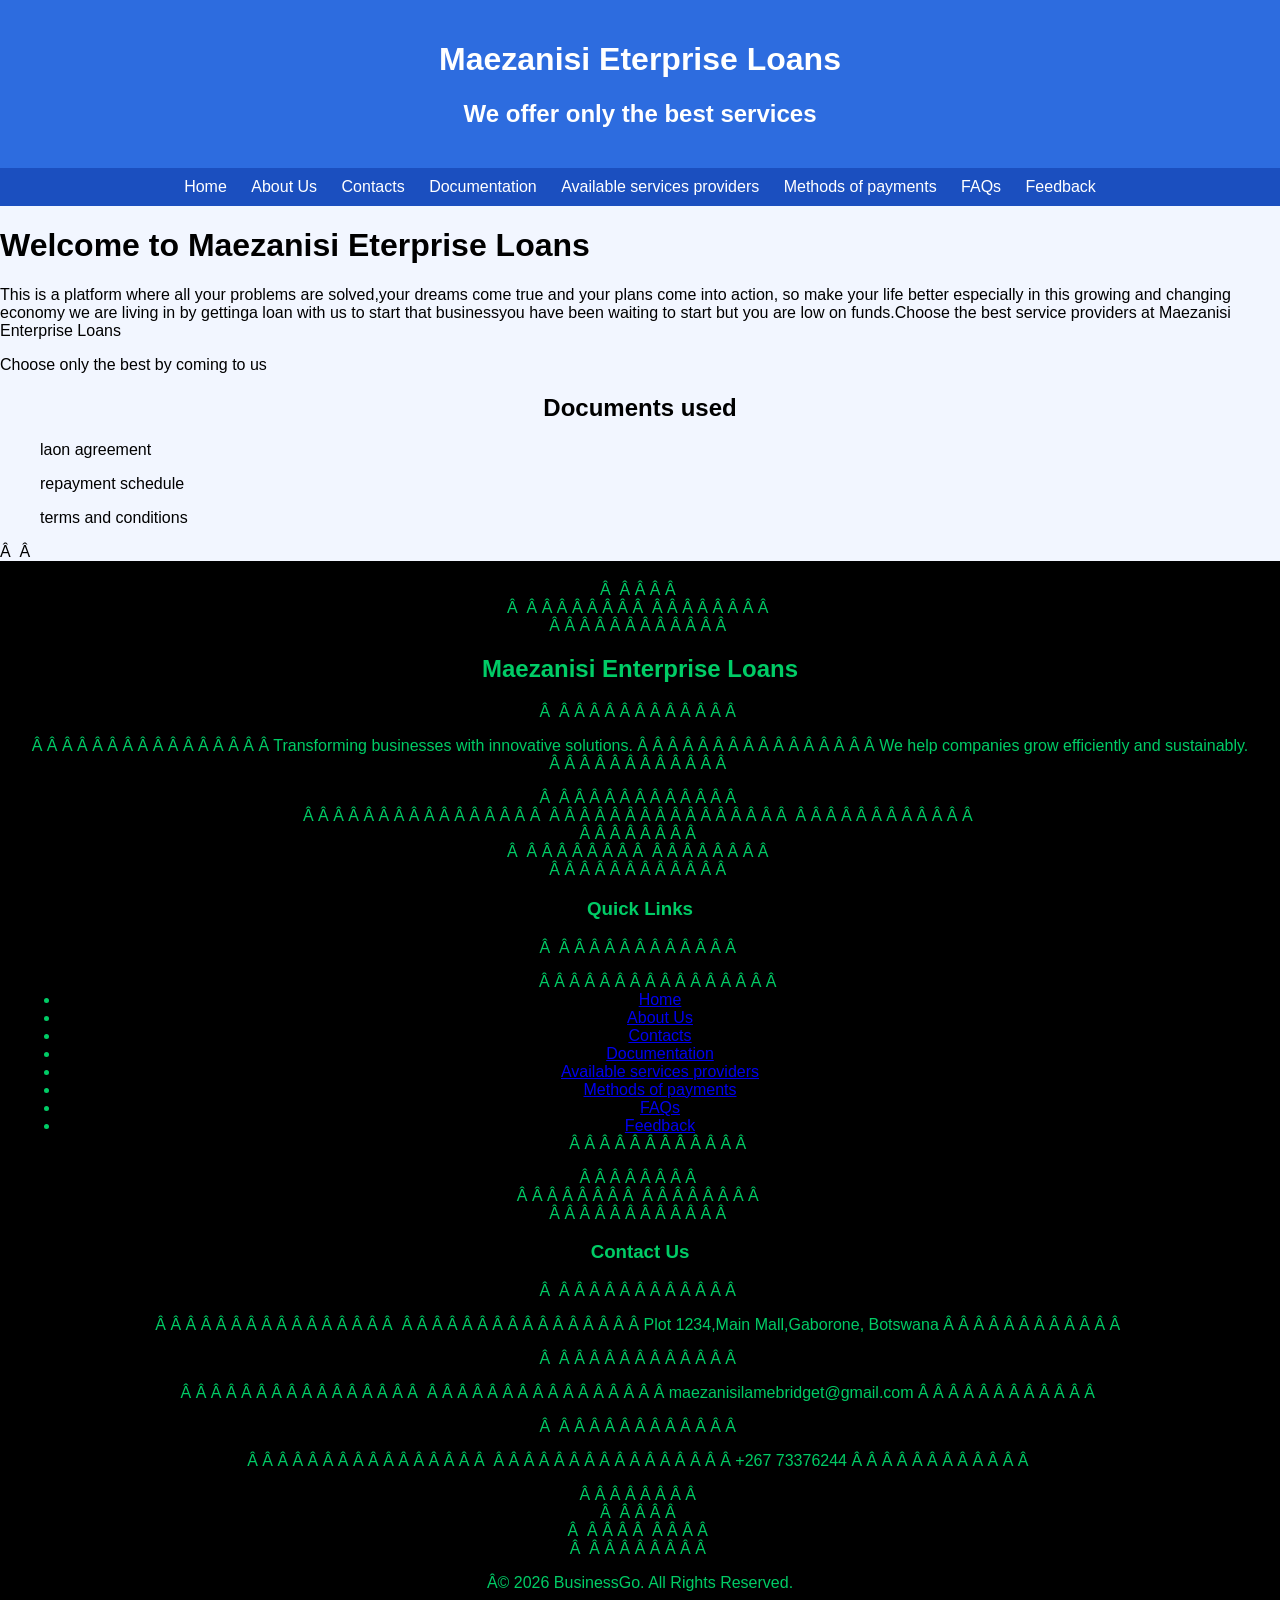
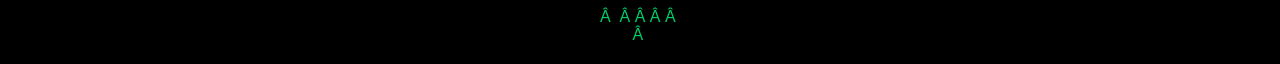
<file: index.html>
<!DOCTYPE html>
<html lang="en">
<head>
   <meta charset="UFT-8">
   <title>Maezanisi Enterprise Loans</title>
   <link rel="stylesheet" href="style.css">

</head>
<body>

<!--header section-->
<header>
   <h1>Maezanisi Eterprise Loans</h1>
   <h2>We offer only the best services</h2>
</header>

<!--navigation-->
<nav>
   <a href="index.html">Home</a>
   <a href="aboutus.html">About Us</a>
   <a href="contact.html">Contacts</a>
   <a href="documentation.html">Documentation</a>
   <a href="availableservicesproviders.html">Available services providers</a>
   <a href="methodsofpayments.html">Methods of payments</a>
   <a href="fqa.html">FAQs</a>
   <a href="feedback.html">Feedback</a>
   
</nav>

<!--main content-->
<content>
       <h1>Welcome to Maezanisi Eterprise Loans</h1>
       <p>This is a platform where all your problems are solved,your dreams come true and your plans come into action, so make your life better especially in this growing and changing economy we are living in by gettinga loan with us to start that businessyou have been waiting to start but you are low on funds.Choose the best service providers at Maezanisi Enterprise Loans</p>
       <p>Choose only the best by coming to us</p>
     
       <h2>Documents used</h2>
    <div>
       <ul>laon agreement</ul>
       <ul>repayment schedule</ul>
       <ul>terms and conditions</ul>
    </div>
</content>

<style>

 

*{

     margin:0;

     padding: 0;

     box-sizing:border-box;

     font-family:Arial, sans-serif;

}

 

 body {

       background-color: green;

}

 

/* FOOTER */  

footer{

    width:50%;

    margin:40px auto;

    background:white;

    border-radius:10px;

    padding:20px 30px 10px;

}

 

/* Top Section */

.footer-container{

    display:flex;

    justify-content:space-between;

    flex-wrap:wrap;

    gap:20px;

}

 

/* Each Column */

.footer-box{

    flex:1;

    min-width:100px;

}

 

.footer-box h2,

.footer-box h3{

    margin-bottom:10px;

    color:#111;

}

 

.footer-box p{

    color:#555;

    line-height:1.8;

    margin-bottom:20px;

}

 

/* Links */

.footer-box ul{

    list-style:none;

}

 

.footer-box ul li{

    margin-bottom:15px;

}

 

.footer-box ul li a{

    text-decoration:none;

    color:#555;

    transition:0.3s;

}

 

.footer-box ul li a:hover{

    color:#7c73e6;

}

 

/* Social Icons */

.social-icons a{

   display:inline-block;

    margin-right:15px;

    color:#333;

    font-size:22px;

    transition:0.3s;

}

 

.social-icons a:hover {

    color:#7c73e6;

    transform:s
}

/* Contact Icons */

.contact-info p{

    margin-bottom:15px;

}

 

.contact-info i{

    color:#7c73e6;

    margin-right:10px;

}

 

/* Bottom Footer */

.footer-bottom{

    border-top:1px solid #ddd;

    margin-top:20px;

    padding-top:20px;

 

    display:flex;

    justify-content:space-between;

    flex-wrap:wrap;

    gap:15px;

}

 

.footer-bottom-links a{

    text-decoration:none;

    color:#555;

    margin-left:20px;

}

 

.footer-bottom-links a:hover{

    color:#7c73e6;

}


    .footer-container {

        flex-direction:row;

    }

/*Responsive*/
@media screen {
      max-width: 768px;  
}


    .footer-bottom{

        flex-direction:row;

        text-align:center;

    }

 

    .footer-bottom-links a{

        margin: 0 10px;

    }


</style>

</head>

 

<body>

 

<footer>

 

    <div class="footer-container">

 

        <!-- Company Info -->

        <div class="footer-box">

            <h2>Maezanisi Enterprise Loans</h2>

 

            <p>

                Transforming businesses with innovative solutions.

                We help companies grow efficiently and sustainably.

            </p>

 

            <div class="social-icons">

                <i class="fab fa-whatsApp"></i></a>


                
                 <i class="fab fa-instagram"></i></a>

            </div>

        </div>

 

        <!-- Quick Links -->

        <div class="footer-box">

            <h3>Quick Links</h3>

 

            <ul>

                <li><a href="index.html">Home</a></li>
                <li><a href="aboutus.html">About Us</a></li>
                <li><a href="contact.html">Contacts</a></li>
                <li><a href="documentation.html">Documentation</a></li>
                <li><a href="availableservicesproviders.html">Available services providers</a></li>
                <li><a href="methodsofpayments.html">Methods of payments</a></li>
                <li><a href="fqa.html">FAQs</a></li>
                <li><a href="feedback.html">Feedback</a></li>
            </ul>

        </div>

        <!-- Contact -->

        <div class="footer-box contact-info">

            <h3>Contact Us</h3>

 

            <p>

                <i class="fas fa-location-dot"></i>

                Plot 1234,Main Mall,Gaborone, Botswana

            </p>

 

            <p>

                <i class="fas fa-envelope"></i>

                maezanisilamebridget@gmail.com

            </p>

 

            <p>

                <i class="fas fa-phone"></i>

                +267 73376244

            </p>

        </div>

 

    </div>

 

    <!-- Bottom Footer -->

    <div class="footer-bottom">

 

        <p>© 2026 BusinessGo. All Rights Reserved.</p>



 

    </div>

 

</footer>



</body>

</html>
</file>
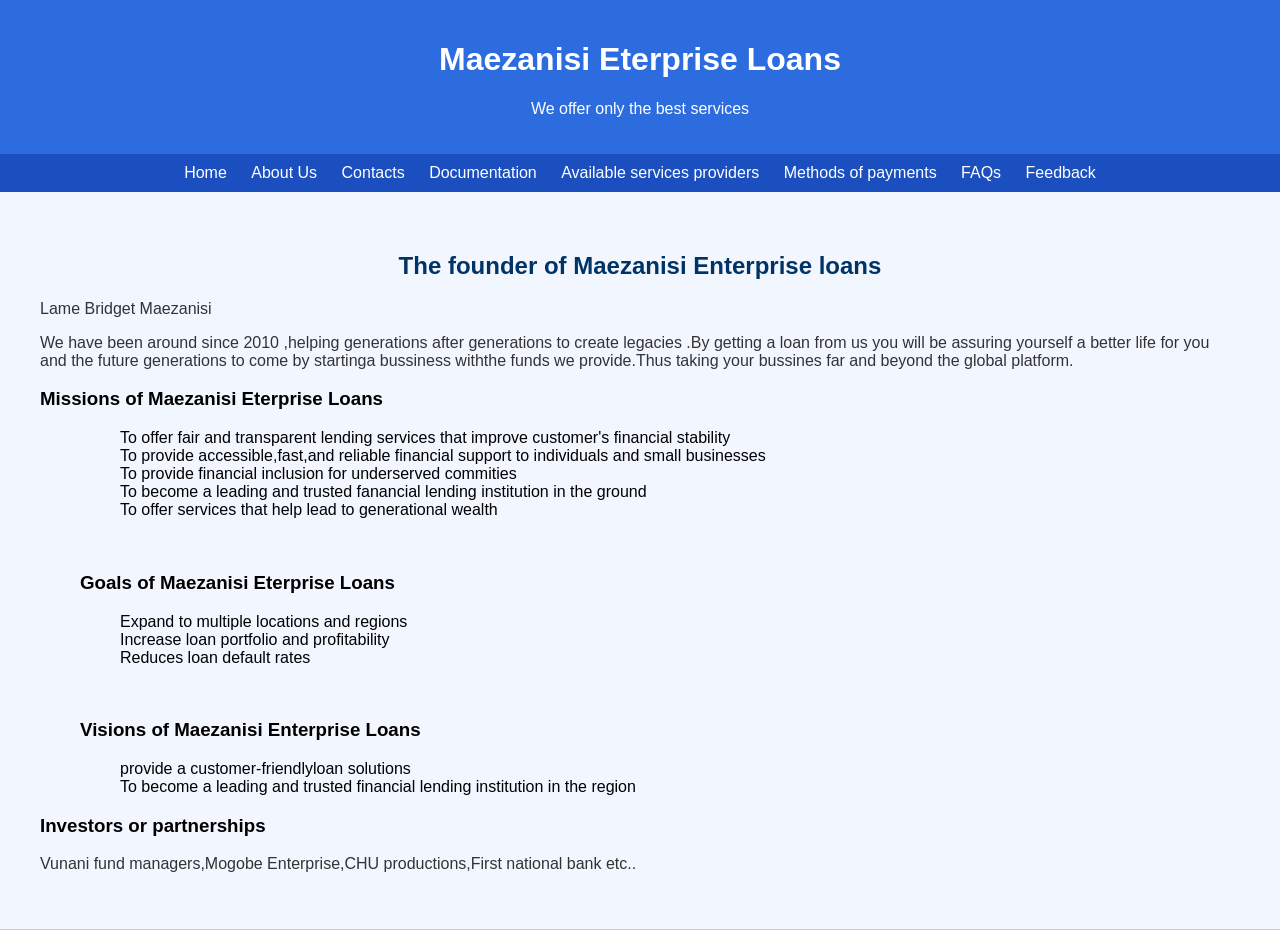
<file: aboutus.html>
<!DOCTYPE html>
<html lang="en">
<head>
    <meta charset="UFT-8">
    <title>Maezanisi Enterprise Loans</title>
    <link rel="stylesheet" href="style.css">
</head>
<body>
<!--header section-->
<header>
   <h1>Maezanisi Eterprise Loans</h1>
   <p>We offer only the best services</p>
</header>
<!--navigation-->
<nav>
   <a href="index.html">Home</a>
   <a href="aboutus.html">About Us</a>
   <a href="contact.html">Contacts</a>
   <a href="documentation.html">Documentation</a>
   <a href="availableservicesproviders.html">Available services providers</a>
   <a href="methodsofpayments.html">Methods of payments</a>
   <a href="fqa.html">FAQs</a>
   <a href="feedback.html">Feedback</a>
   
</nav>
<!--main content-->
<main>
    <section>
    <h2>The founder of Maezanisi Enterprise loans</h2>
    <p>Lame Bridget Maezanisi</p> 
    <p>We have been around since 2010 ,helping generations after generations to create legacies .By getting a loan from us you will be assuring yourself a better life for you and the future generations to come by startinga bussiness withthe funds we provide.Thus taking your bussines far and beyond the global platform. </p>

<div>
    <h3>Missions of Maezanisi Eterprise Loans</h3>
    <ol>
        <ul>To offer fair and transparent lending services that improve customer's financial stability</ul>
        <ul>To provide accessible,fast,and reliable financial support to individuals and small businesses</ul>
        <ul>To provide financial inclusion for underserved commities</ul>
        <ul>To become a leading and trusted fanancial lending institution in the ground</ul>
        <ul>To offer services that help lead to generational wealth</ul>
    </ol>
    <br>

    <ol>
    <h3>Goals of Maezanisi Eterprise Loans</h3>
        <ul>Expand to multiple locations and regions</ul>
        <ul>Increase loan portfolio and profitability</ul>
        <ul>Reduces loan default rates </ul>
    </ol>
</br>

    <ol>
    <h3>Visions of Maezanisi Enterprise Loans</h3>
        <ul>provide a customer-friendlyloan solutions</ul>
        <ul>To become a leading and trusted financial lending institution in the region</ul>
    </ol>
</div>

    <content> 
    <h3>Investors or partnerships</h3>
        <p>Vunani fund managers,Mogobe Enterprise,CHU productions,First national bank etc..</p>
    </content>
</main>
</section>
</body>
</html>
</file>
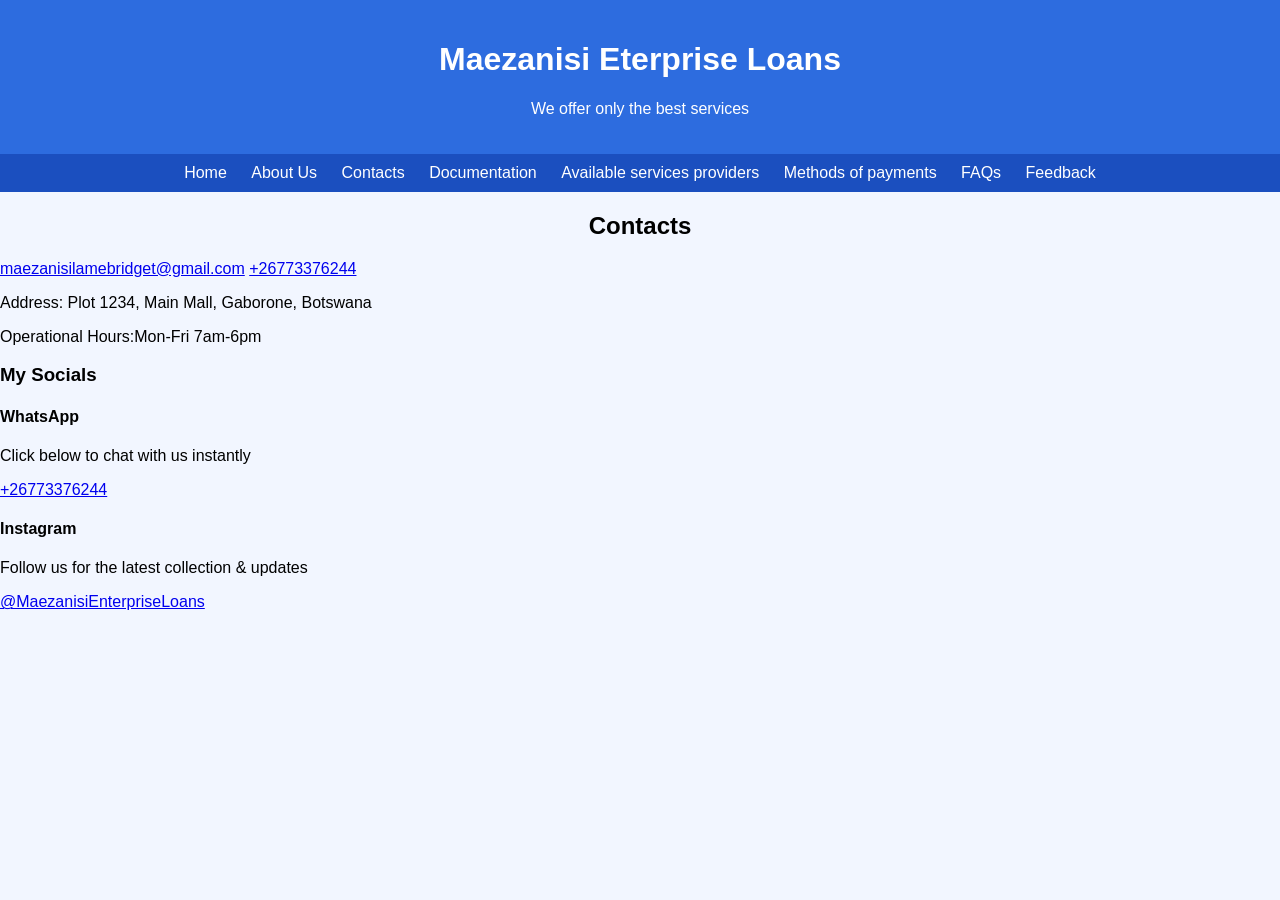
<file: Contact.html>
<!DOCTYPE html>
<html lang="en">
<head>
   <meta charset="UFT-8">
   <title>Maezanisi Enterprise Loans</title>
   <link rel="stylesheet" href="style.css">
</head>
<body>

<!--header section-->
<header>
   <h1>Maezanisi Eterprise Loans</h1>
   <p>We offer only the best services</p>
</header>
<!--navigation-->
<nav>
   <a href="index.html">Home</a>
   <a href="aboutus.html">About Us</a>
   <a href="contact.html">Contacts</a>
   <a href="documentation.html">Documentation</a>
   <a href="availableservicesproviders.html">Available services providers</a>
   <a href="methodsofpayments.html">Methods of payments</a>
   <a href="fqa.html">FAQs</a>
   <a href="feedback.html">Feedback</a>
   
</nav>

<!--main content-->
<Content>
<h2>Contacts</h2>
   <a href=":Email:maezanisilamebridget@gmail.com">maezanisilamebridget@gmail.com</a>
   <a href="https://MaezanisiEnterpriseLoans/26773376244" target="_blank" class="contact-btn">
         +26773376244
   </a>
   <p>Address: Plot 1234, Main Mall, Gaborone, Botswana</p>
   <p>Operational Hours:Mon-Fri 7am-6pm</p>

   <h3>My Socials</h3>
<div>
   <div class="contact-card">
      <h4>WhatsApp</h4>
      <P>Click below to chat with us instantly</P>
      <a href="https://MaezanisiEnterpriseLoans/26773376244" target="_blank" class="contact-btn">
         +26773376244
      </a>
</div>

<!-- Instagram card-->
 <div class="contact-card">
   <h4>Instagram</h4>
   <p>Follow us for the latest collection & updates</p>
   <a href="https://www.instagram.com/MaezanisiEnterpriseLoans" target="_blank" class="contact-btn">
      @MaezanisiEnterpriseLoans
   </a>
 </div>
</Content>
</body>
</html>
</file>
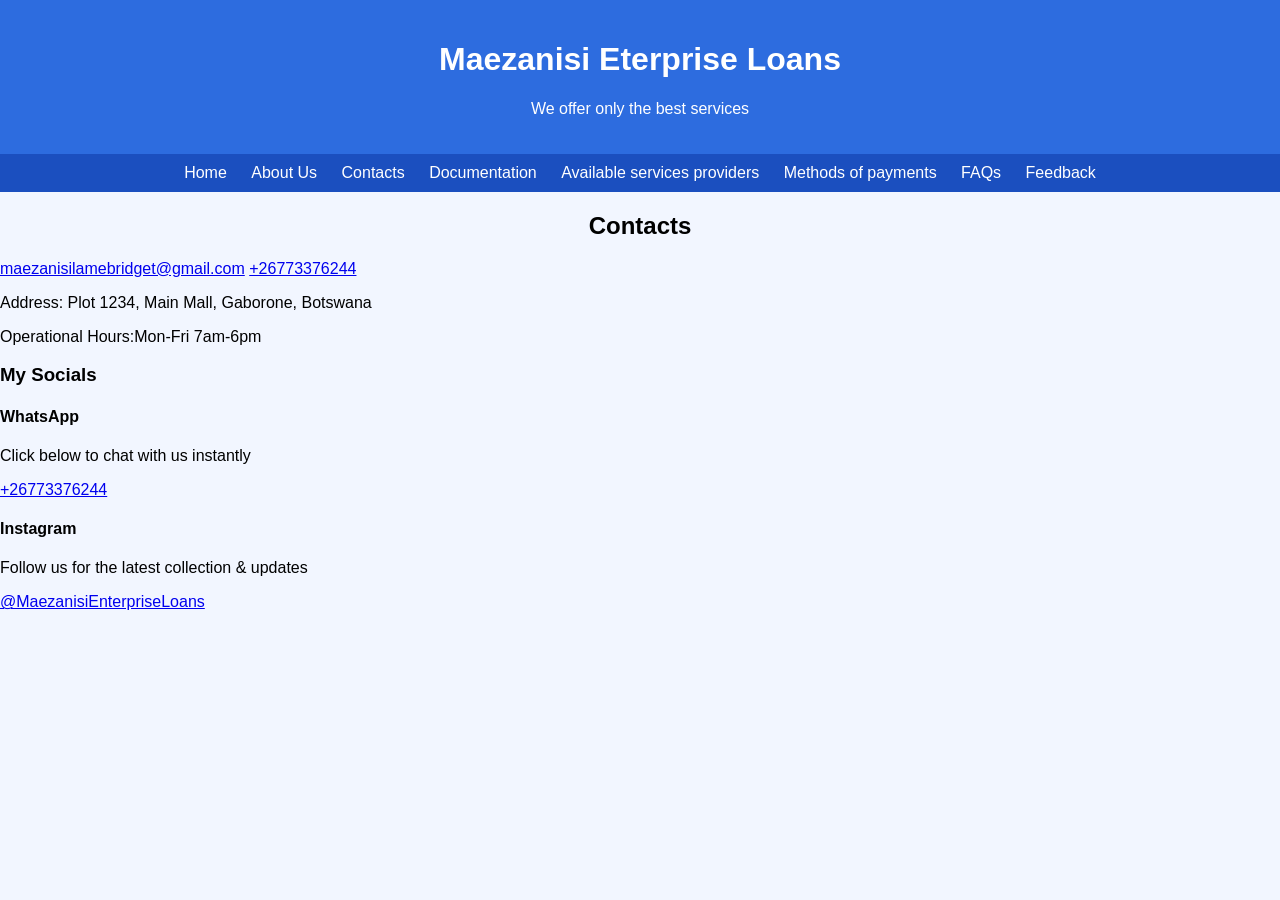
<file: contact.html>
<!DOCTYPE html>
<html lang="en">
<head>
   <meta charset="UFT-8">
   <title>Maezanisi Enterprise Loans</title>
   <link rel="stylesheet" href="style.css">
</head>
<body>

<!--header section-->
<header>
   <h1>Maezanisi Eterprise Loans</h1>
   <p>We offer only the best services</p>
</header>
<!--navigation-->
<nav>
   <a href="index.html">Home</a>
   <a href="aboutus.html">About Us</a>
   <a href="contact.html">Contacts</a>
   <a href="documentation.html">Documentation</a>
   <a href="availableservicesproviders.html">Available services providers</a>
   <a href="methodsofpayments.html">Methods of payments</a>
   <a href="fqa.html">FAQs</a>
   <a href="feedback.html">Feedback</a>
   
</nav>

<!--main content-->
<Content>
<h2>Contacts</h2>
   <a href=":Email:maezanisilamebridget@gmail.com">maezanisilamebridget@gmail.com</a>
   <a href="https://MaezanisiEnterpriseLoans/26773376244" target="_blank" class="contact-btn">
         +26773376244
   </a>
   <p>Address: Plot 1234, Main Mall, Gaborone, Botswana</p>
   <p>Operational Hours:Mon-Fri 7am-6pm</p>

   <h3>My Socials</h3>
<div>
   <div class="contact-card">
      <h4>WhatsApp</h4>
      <P>Click below to chat with us instantly</P>
      <a href="https://MaezanisiEnterpriseLoans/26773376244" target="_blank" class="contact-btn">
         +26773376244
      </a>
</div>

<!-- Instagram card-->
 <div class="contact-card">
   <h4>Instagram</h4>
   <p>Follow us for the latest collection & updates</p>
   <a href="https://www.instagram.com/MaezanisiEnterpriseLoans" target="_blank" class="contact-btn">
      @MaezanisiEnterpriseLoans
   </a>
 </div>
</Content>
</body>
</html>
</file>
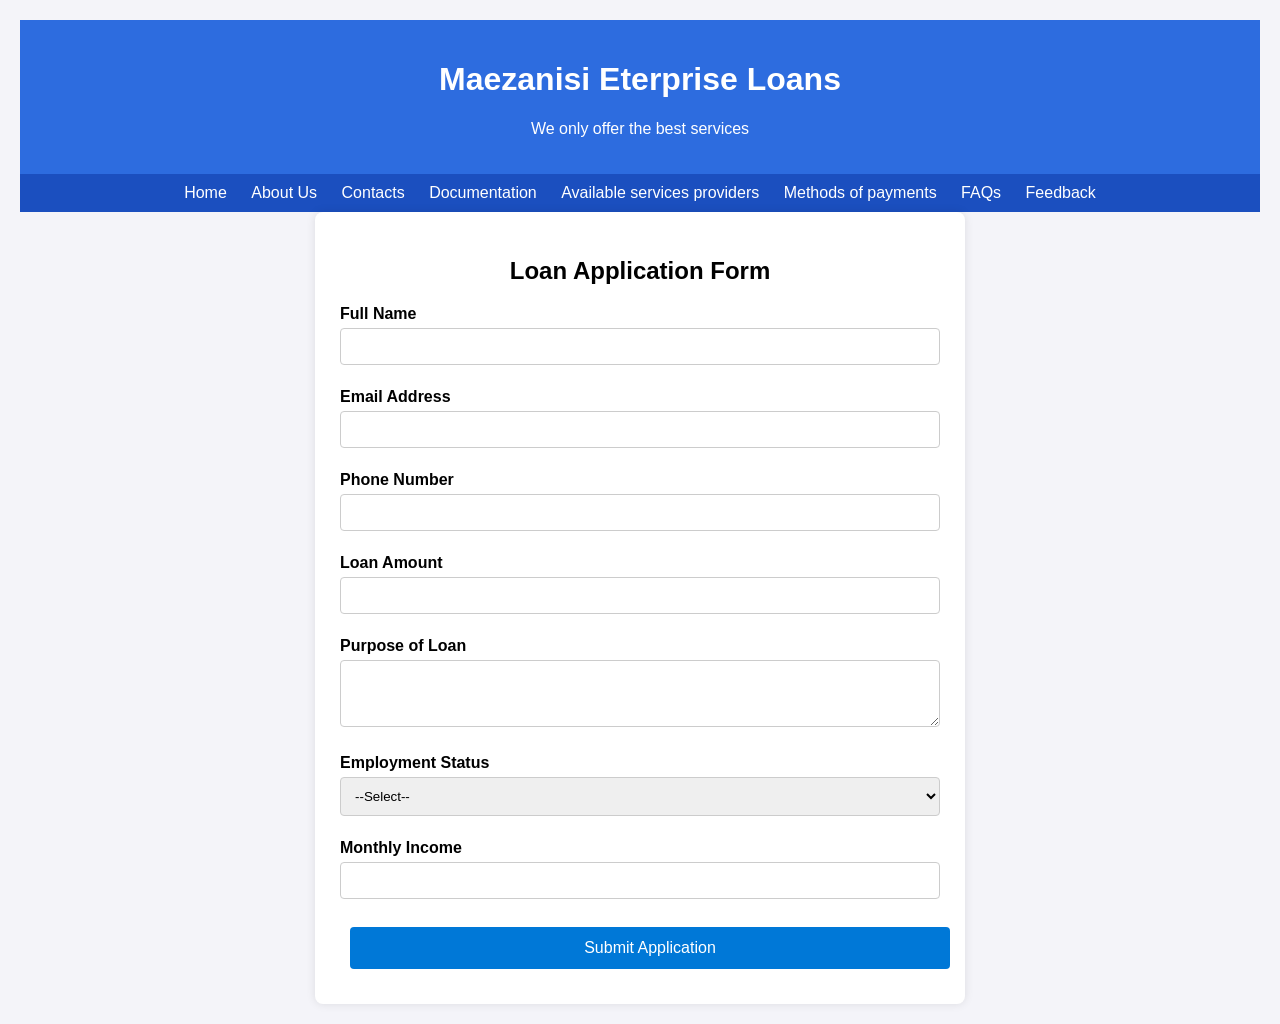
<file: Documentation.html>
<!DOCTYPE html>
<html lang="en">
<head>
   <meta charset="UFT-8">
   <title>Maezanisi Enterprise Loans</title>
   <link rel="stylesheet" href="style.css">
</head>
<body>

<!--header section-->
<header>
   <h1>Maezanisi Eterprise Loans</h1>
   <p>We only offer the best services</p>
</header>

<!--navigation-->
<nav>
   <a href="index.html">Home</a>
   <a href="aboutus.html">About Us</a>
   <a href="contact.html">Contacts</a>
   <a href="documentation.html">Documentation</a>
   <a href="availableservicesproviders.html">Available services providers</a>
   <a href="methodsofpayments.html">Methods of payments</a>
   <a href="fqa.html">FAQs</a>
   <a href="feedback.html">Feedback</a>
   
</nav>

  <style>
    body {
      font-family: Arial, sans-serif;
      background: #f4f4f9;
      margin: 0;
      padding: 20px;
    }
    .form-container {
      max-width: 600px;
      margin: auto;
      background: #fff;
      padding: 25px;
      border-radius: 8px;
      box-shadow: 0 0 10px rgba(0,0,0,0.1);
    }
    h2 {
      text-align: center;
      margin-bottom: 20px;
    }
    label {
      display: block;
      margin-top: 15px;
      font-weight: bold;
    }
    input, select, textarea {
      width: 100%;
      padding: 10px;
      margin-top: 5px;
      border: 1px solid #ccc;
      border-radius: 4px;
    }
    button {
      margin-top: 20px;
      padding: 12px;
      width: 100%;
      background: #0078d7;
      color: #fff;
      border: none;
      border-radius: 4px;
      font-size: 16px;
      cursor: pointer;
    }
    button:hover {
      background: #005fa3;
    }
  </style>
</head>
  <div class="form-container">
    <h2>Loan Application Form</h2>
    <form id="loanForm">
      <label for="fullName">Full Name</label>
      <input type="text" id="fullName" name="fullName" required>

      <label for="email">Email Address</label>
      <input type="email" id="email" name="email" required>

      <label for="phone">Phone Number</label>
      <input type="tel" id="phone" name="phone" required>

      <label for="amount">Loan Amount</label>
      <input type="number" id="amount" name="amount" required>

      <label for="purpose">Purpose of Loan</label>
      <textarea id="purpose" name="purpose" rows="3" required></textarea>

      <label for="employment">Employment Status</label>
      <select id="employment" name="employment" required>
        <option value="">--Select--</option>
        <option value="employed">Employed</option>
        <option value="self-employed">Self-Employed</option>
        <option value="unemployed">Unemployed</option>
        <option value="student">Student</option>
      </select>

      <label for="income">Monthly Income</label>
      <input type="number" id="income" name="income" required>

      <button type="submit">Submit Application</button>
    </form>
  </div>

  <script>
    document.getElementById('loanForm').addEventListener('submit', function (e) {
      e.preventDefault();
      alert('Your loan application has been submitted successfully!');
      // Here you would typically send the data to your server using fetch() or AJAX
    });
  </script>
</body>
</html>
</file>
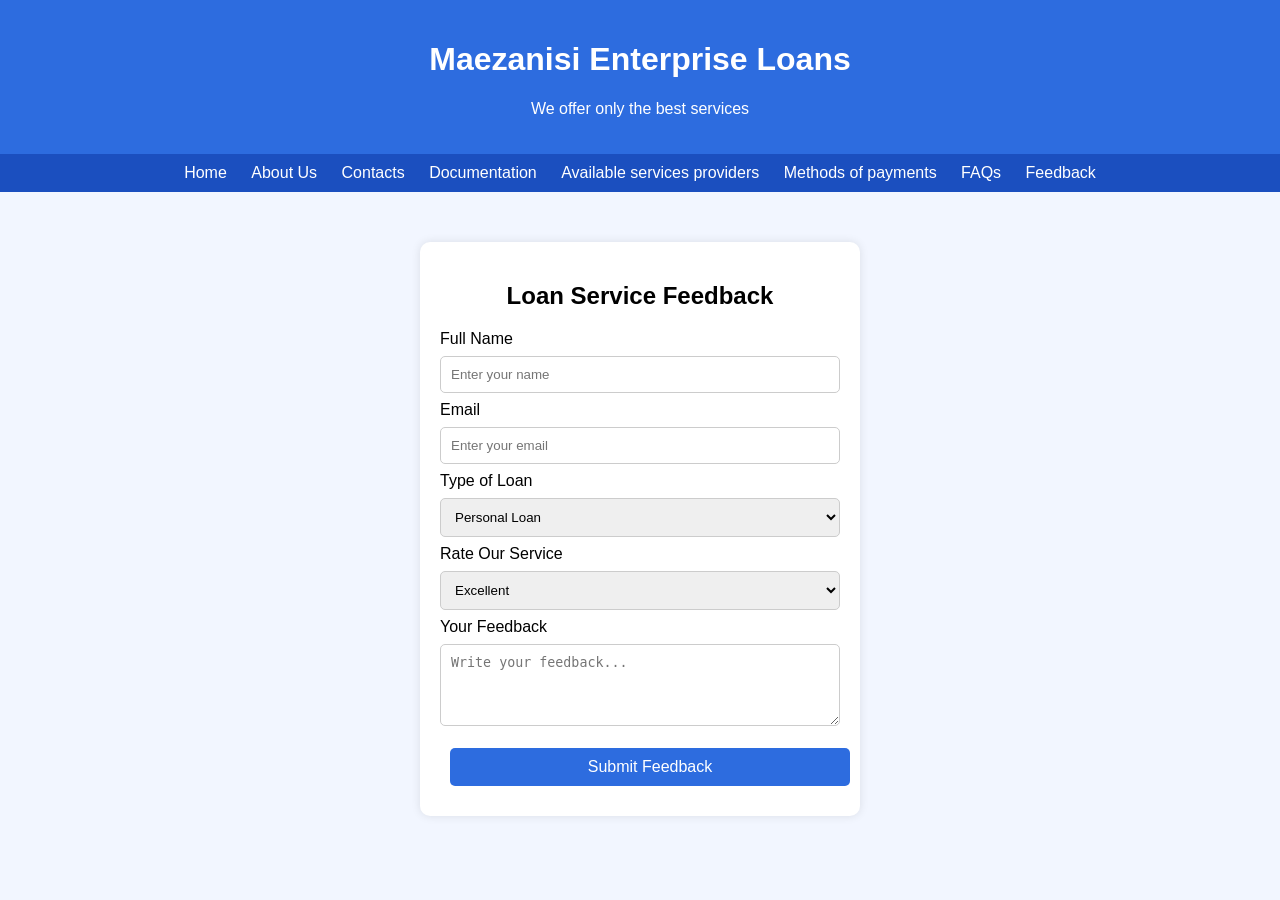
<file: feedback.html>
<!DOCTYPE html>
<html lang="en">
<head>
    <meta charset="UTF-8">
    <meta name="viewport" content="width=device-width, initial-scale=1.0">
    <title>Maezanisi Enterprise Loans</title>

    <link rel="stylesheet" href="style.css">

    <style>
        body {
            font-family: Arial, sans-serif;
            background-color: #f2f6ff;
            margin: 0;
            padding: 0;
        }

        /* Header */
        header {
            background-color: #2d6cdf;
            color: white;
            text-align: center;
            padding: 20px;
        }

        /* Navigation */
        nav {
            background-color: #1b4fbf;
            padding: 10px;
            text-align: center;
        }

        nav a {
            color: white;
            text-decoration: none;
            margin: 0 10px;
        }

        nav a:hover {
            text-decoration: underline;
        }

        /* Form Container */
        .container {
            width: 400px;
            margin: 50px auto;
            background: white;
            padding: 20px;
            border-radius: 10px;
            box-shadow: 0 0 10px rgba(0,0,0,0.1);
        }

        h2 {
            text-align: center;
        }

        input,
        select,
        textarea {
            width: 100%;
            padding: 10px;
            margin: 8px 0;
            border-radius: 5px;
            border: 1px solid #ccc;
            box-sizing: border-box;
        }

        button {
            width: 100%;
            padding: 10px;
            background-color: #2d6cdf;
            color: white;
            border: none;
            border-radius: 5px;
            cursor: pointer;
        }

        button:hover {
            background-color: #1b4fbf;
        }
    </style>
</head>

<body>

    <!-- Header Section -->
    <header>
        <h1>Maezanisi Enterprise Loans</h1>
        <p>We offer only the best services</p>
    </header>

    <!-- Navigation -->
    <nav>
   <a href="index.html">Home</a>
   <a href="aboutus.html">About Us</a>
   <a href="contact.html">Contacts</a>
   <a href="documentation.html">Documentation</a>
   <a href="availableservicesproviders.html">Available services providers</a>
   <a href="methodsofpayments.html">Methods of payments</a>
   <a href="fqa.html">FAQs</a>
   <a href="feedback.html">Feedback</a>
   
</nav>

    <!-- Feedback Form -->
    <div class="container">

        <h2>Loan Service Feedback</h2>

        <form action="#" method="post">

            <label>Full Name</label>
            <input type="text" name="name" placeholder="Enter your name" required>

            <label>Email</label>
            <input type="email" name="email" placeholder="Enter your email" required>

            <label>Type of Loan</label>
            <select name="loan_type">
                <option>Personal Loan</option>
                <option>Business Loan</option>
                <option>Student Loan</option>
            </select>

            <label>Rate Our Service</label>
            <select name="rating">
                <option>Excellent</option>
                <option>Good</option>
                <option>Average</option>
                <option>Poor</option>
            </select>

            <label>Your Feedback</label>
            <textarea name="message" rows="4" placeholder="Write your feedback..." required></textarea>

            <button type="submit">Submit Feedback</button>

        </form>

    </div>

</body>
</html>
</file>
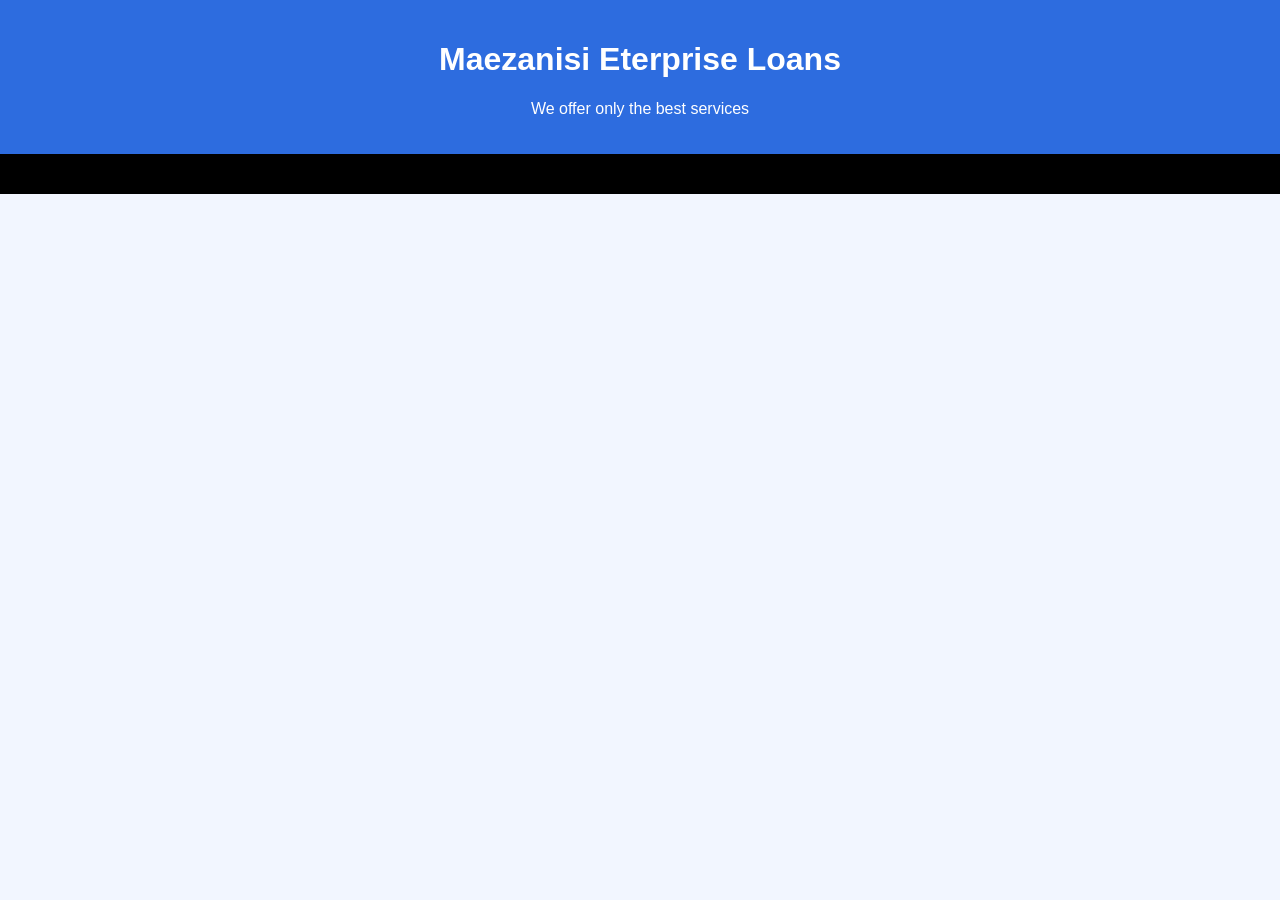
<file: footersection.html>
<!DOCTYPE html>
<html lang="en">
<head>
   <meta charset="UFT-8">
   <title>Maezanisi Enterprise Loans</title>
   <link rel="stylesheet" href="style.css">
</head>
<body>

<!--header section-->
<header>
   <h1>Maezanisi Eterprise Loans</h1>
   <p>We offer only the best services</p>
</header>
<!--navigation-->

<!--footer section-->
<footer class="footer">
    <script>
  const faqs = document.querySelectorAll(".faq-question");

  faqs.forEach(button => {
    const answer = button.nextElementSibling;

    // Set initial height for smooth transition
    answer.style.maxHeight = "0px";
    answer.style.overflow = "hidden";
    answer.style.transition = "max-height 0.4s ease, padding 0.4s ease";

    button.addEventListener("click", () => {
      if (answer.style.maxHeight === "0px") {
        answer.style.maxHeight = answer.scrollHeight + 20 + "px"; // 20px extra padding
        answer.style.padding = "10px 15px";
      } else {
        answer.style.maxHeight = "0px";
        answer.style.padding = "0 15px";
      }
    });
  });
    </script>
</footer>
  </body>
</file>
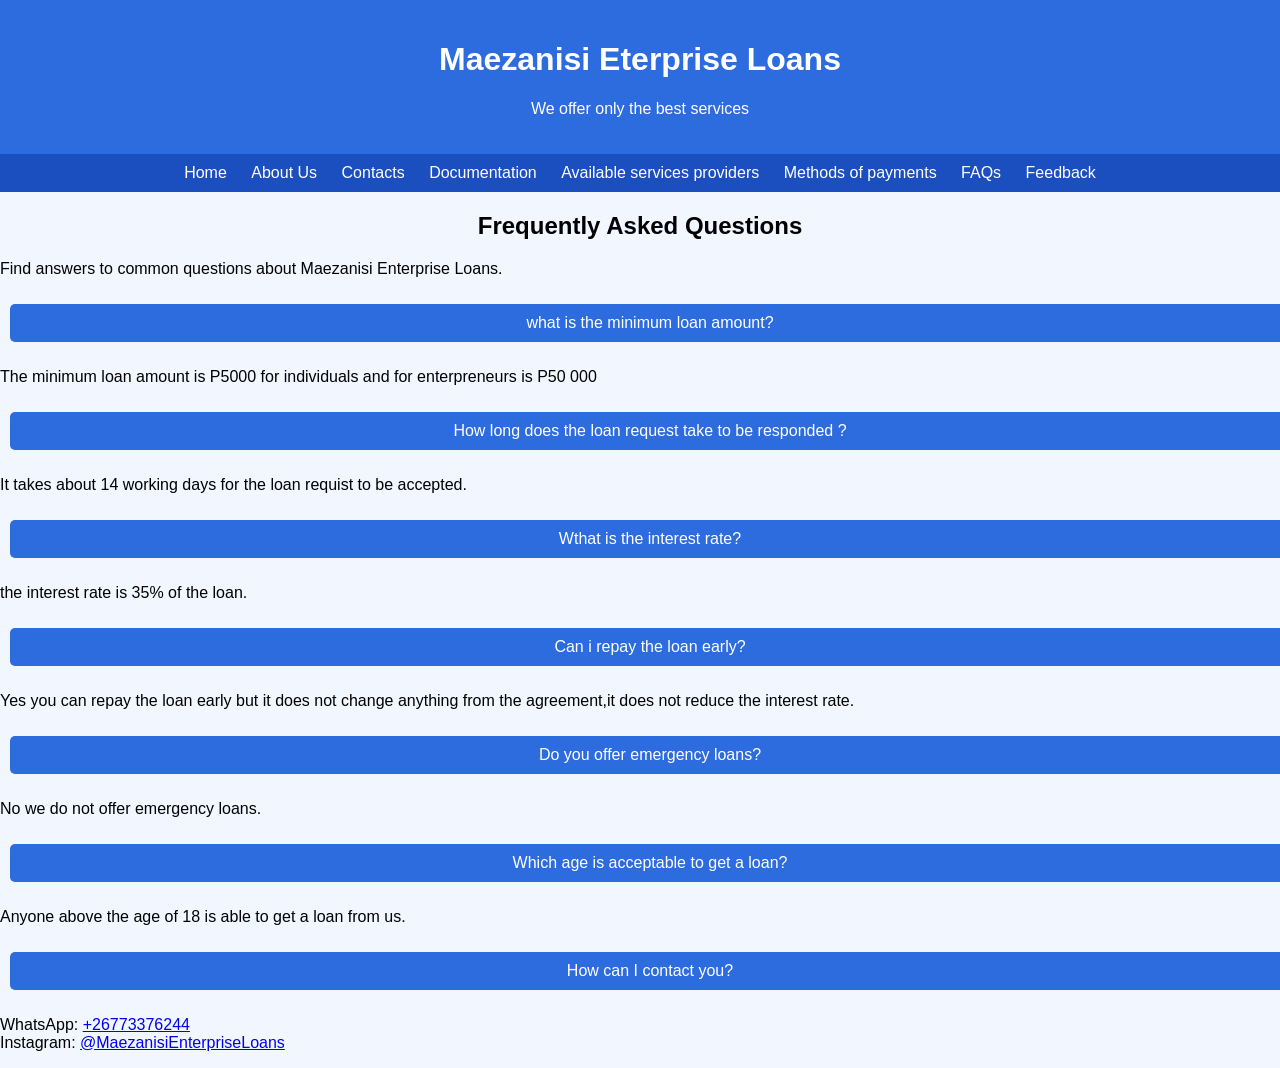
<file: fqa.html>
<!DOCTYPE html>
<html lang="en">
<head>
   <meta charset="UFT-8">
   <title>Maezanisi Enterprise Loans</title>
   <link rel="stylesheet" href="style.css">
</head>
<body>

<!--header section-->
<header>
   <h1>Maezanisi Eterprise Loans</h1>
   <p>We offer only the best services</p>
</header>
<!--navigation-->
<nav>
   <a href="index.html">Home</a>
   <a href="aboutus.html">About Us</a>
   <a href="contact.html">Contacts</a>
   <a href="documentation.html">Documentation</a>
   <a href="availableservicesproviders.html">Available services providers</a>
   <a href="methodsofpayments.html">Methods of payments</a>
   <a href="fqa.html">FAQs</a>
   <a href="feedback.html">Feedback</a>
   
</nav>


  <h2>Frequently Asked Questions</h2>
      <p>Find answers to common questions about Maezanisi Enterprise Loans.</p>

      <div class="faq-container">

        <div class="faq">
          <button class="faq-question">what is the minimum loan amount?</button>
          <div class="faq-answer">
            <p>The minimum loan amount is P5000 for individuals and for enterpreneurs is P50 000</p>
          </div>
        </div>

        <div class="faq">
          <button class="faq-question">How long does the loan request take to be responded ?</button>
          <div class="faq-answer">
            <p>It takes about 14 working days for the loan requist to be accepted.</p>
          </div>
        </div>

     <div class="faq">
          <button class="faq-question">Wthat is the interest rate?</button>
          <div class="faq-answer">
            <p>the interest rate is 35% of the loan.</p>
          </div>
        </div>

        <div class="faq">
          <button class="faq-question">Can i repay the loan early?</button>
          <div class="faq-answer">
            <p>Yes you can repay the loan early but it does not change anything from the agreement,it does not reduce the interest rate.</p>
          </div>
        </div>

        <div class="faq">
          <button class="faq-question">Do you offer emergency loans?</button>
          <div class="faq-answer">
            <p>No we do not offer emergency loans.</p>
          </div>
        </div>

        <div class="faq">
          <button class="faq-question">Which age is acceptable to get a loan?</button>
          <div class="faq-answer">
            <p>Anyone above the age of 18 is able to get a loan from us.</p>
          </div>
        </div>

        <div class="faq">
          <button class="faq-question">How can I contact you?</button>
          <div class="faq-answer">
            <p>
              WhatsApp: <a href="https://MaezanisiEnterpriseLoans/26773376244" target="_blank">+26773376244</a><br>
              Instagram: <a href="https://www.instagram.com/MaezanisiEnterpriseLoans" target="_blank">@MaezanisiEnterpriseLoans</a>
          
        </div>
 </section>
</body>
</html>
</file>
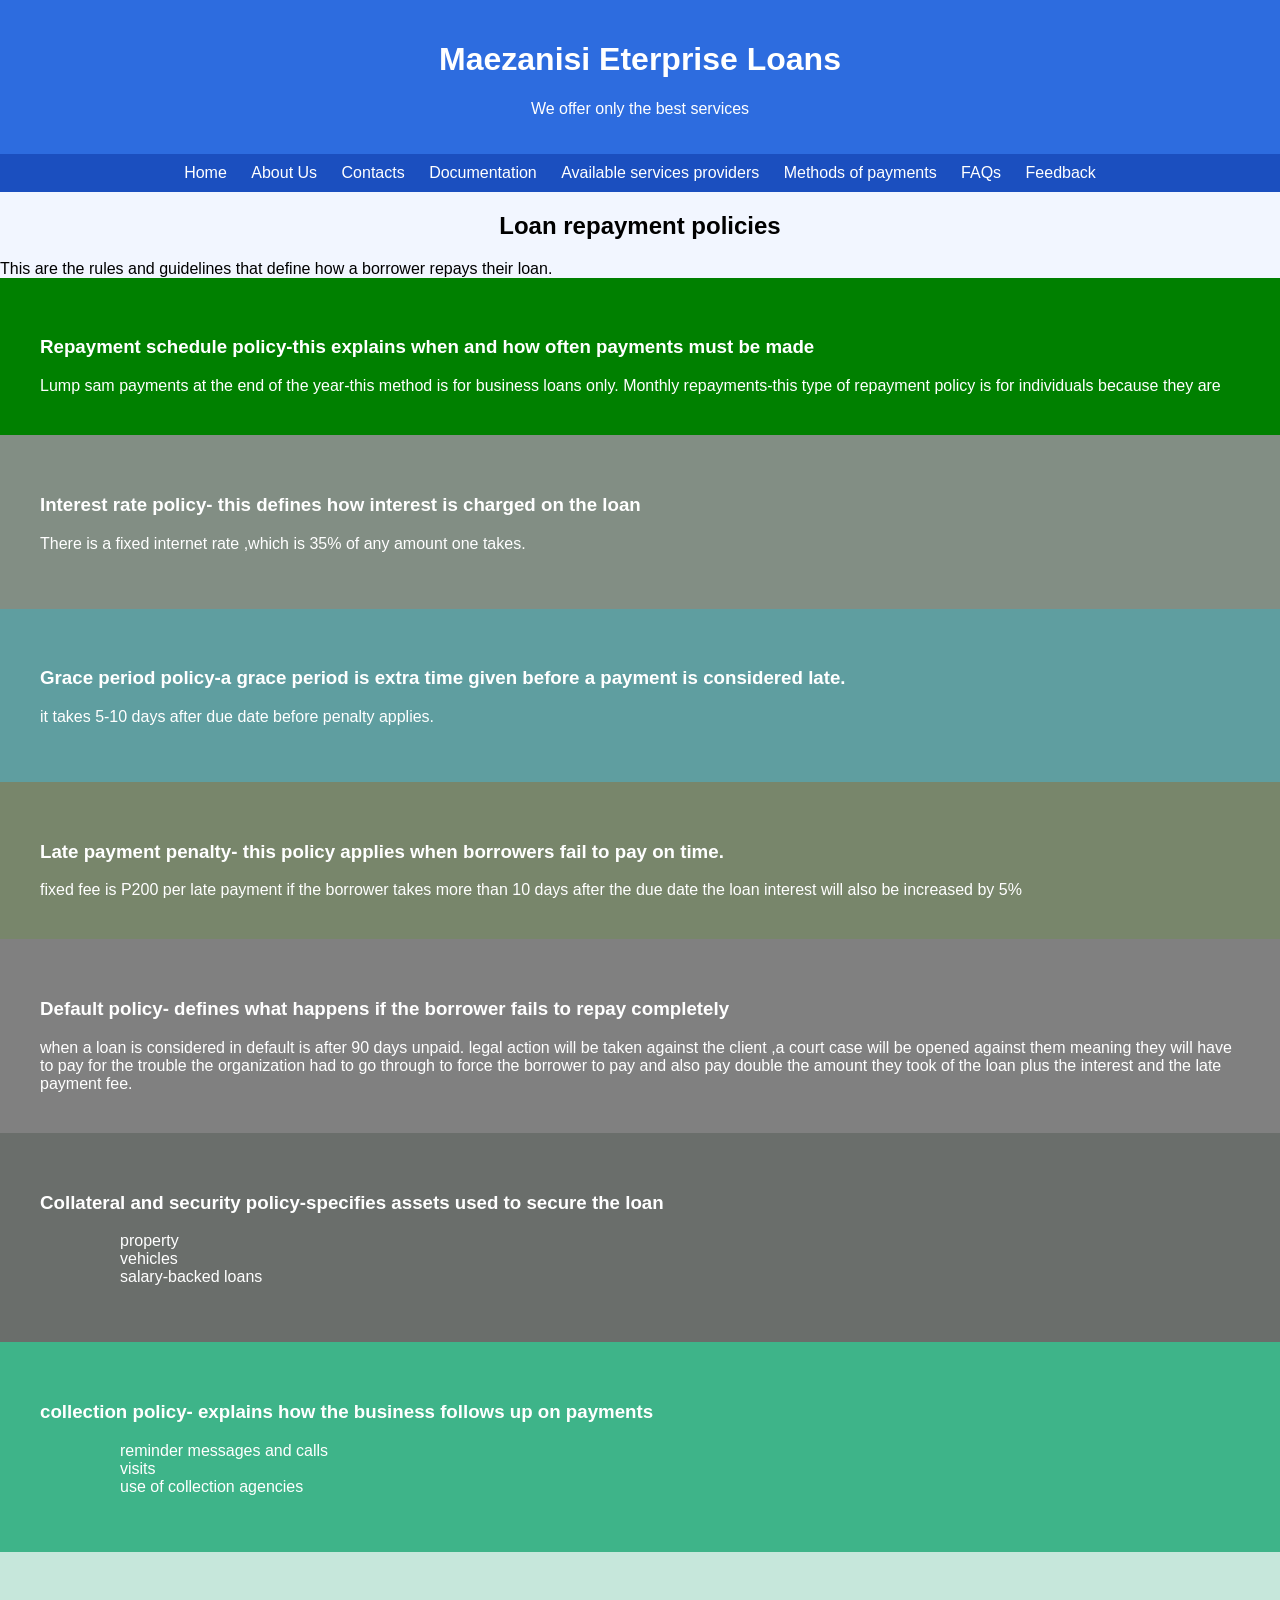
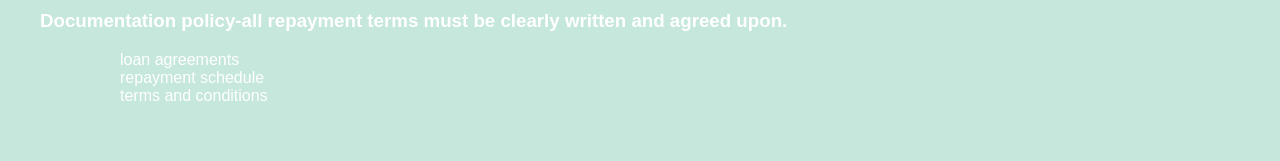
<file: methodsofpayments.html>
<!DOCTYPE html>
<html lang="en">
<head>
   <style>
      body{
         font-family: Arial, Helvetica, sans-serif;
         margin: 0;
      }
      .section {
         padding: 40px;
         color: white;
      }
      .section1 {
         background-color:#008000 ;
      }
      .section2 {
         background-color:#828E84;
      }
      .section3 {
         background-color: #5F9EA0;
      }
      .section4 {
         background-color: #78866B;
      }
      .section5 {
         background-color: #808080;
      }
      .section6 {
         background-color: #6A6E6B;
      }
      .section7 {
         background-color: #3EB489;
      }
      .section8 {
         background-color: #C6E7DB;
      }
   </style>
    <meta charset="UFT-8">
    <title>Maezanisi Enterprise Loans</title>
    <link rel="stylesheet" href="style.css">
</head>
<body>
<!--header section-->
<header>
   <h1>Maezanisi Eterprise Loans</h1>
   <p>We offer only the best services</p>
</header>
<!--navigation-->
<nav>
   <a href="index.html">Home</a>
   <a href="aboutus.html">About Us</a>
   <a href="contact.html">Contacts</a>
   <a href="documentation.html">Documentation</a>
   <a href="availableservicesproviders.html">Available services providers</a>
   <a href="methodsofpayments.html">Methods of payments</a>
   <a href="fqa.html">FAQs</a>
   <a href="feedback.html">Feedback</a>
   
</nav>

<content-->

 <div>
     <h2>Loan repayment policies</h2>
     <p1>This are the rules and guidelines that define how a borrower repays their loan.</p1>
</div>

<div class="section section1">
    <h3>Repayment schedule policy-this explains when and how often payments must be made</h3>
    <p1>Lump sam payments at the end of the year-this method is for business loans only.</p1>
    <p2>Monthly repayments-this type of repayment policy is for individuals because they are </p2>
</div>

<div class="section section2">
   <h3>Interest rate policy- this defines how interest is charged on the loan</h3>
   <p>There is a fixed internet rate ,which is 35% of any amount one takes.</p>
</div>

<div class="section section3">
   <h3>Grace period policy-a grace period is extra time given before a payment is considered late.</h3>
   <p>it takes 5-10 days after due date before penalty applies.</p>
</div>

<div class="section section4">
  <h3>Late payment penalty- this policy applies when borrowers fail to pay on time.</h3>
  <p1>fixed fee is P200 per late payment</p1>
  <p2>if the borrower takes more than 10 days after the due date the loan interest will also be increased by 5%</p2>
</div>

<div class="section section5">
  <h3>Default policy- defines what happens if the borrower fails to repay completely</h3>
  <p1> when a loan is considered in default is after 90 days unpaid.</p1>
  <p2>legal action will be taken against the client ,a court case will be opened against them meaning they will have to pay for the trouble the organization had to go through to force the borrower to pay and also pay double the amount they took of the loan plus the interest and the late payment fee.</p2>
</div>

<div class="section section6">
   <h3>Collateral and security policy-specifies assets used to secure the loan</h3>
<ul>
   <ol>property</ol>
   <ol>vehicles</ol>
   <ol>salary-backed loans</ol>
</ul>
</div>

<div class="section section7">
   <h3>collection policy- explains how the business follows up on payments</h3>
 <ul>
   <ol>reminder messages and calls</ol>
   <ol>visits</ol>
   <ol>use of collection agencies</ol>
</ul>
</div>

<div class="section section8">
    <h3>Documentation policy-all repayment terms must be clearly written and agreed upon.</h3>
<ul>
   <ol>loan agreements</ol>
   <ol>repayment schedule</ol>
   <ol>terms and conditions</ol>
</ul>
</div>
</content-->
</body>
</file>
<file: style.css>
/* Global Styles */
body {
  font-family: Arial, Helvetica, sans-serif;
  background-color: #f4f9f4; /* light background for readability */
  color: #000000; /* black text for clarity */
  margin: 0;
  padding: 0;
}

/* Header */
header {
  background: #2d6cdf;
  color: white;
  padding: 20px;
  text-align: center;
}



/* Navigation */
        nav {
            background-color: #1b4fbf;
            padding: 10px;
            text-align: center;
        }

        nav a {
            color: white;
            text-decoration: none;
            margin: 0 10px;
        }

        nav a:hover {
            text-decoration: underline;
        }

/* Buttons */
button {
  background-color: #006400; /* dark green */
  color: #ffffff;
  border: none;
  padding: 10px 20px;
  margin: 10px;
  cursor: pointer;
  border-radius: 4px;
  transition: background-color 0.3s ease;
}
button:hover {
  background-color: #003366; /* switch to blue on hover */
}

/* Sections */
section {
  padding: 40px;
  border-bottom: 1px solid #cccccc;
}
section h2 {
  color: #003366; /* blue headings */
}
section p {
  color: #333333; /* dark gray for readability */
}

/* Footer */
footer {
  background-color: #000000;
  color: #00cc66; /* green text for footer */
  text-align: center;
  padding: 20px;
}

        body {
            font-family: Arial, sans-serif;
            background-color: #f2f6ff;
            margin: 0;
            padding: 0;
        }

        /* Header */
        header {
            background-color: #2d6cdf;
            color: white;
            text-align: center;
            padding: 20px;
        }

        /* Navigation */
        nav {
            background-color: #1b4fbf;
            padding: 10px;
            text-align: center;
        }

        nav a {
            color: white;
            text-decoration: none;
            margin: 0 10px;
        }

        nav a:hover {
            text-decoration: underline;
        }

        /* Form Container */
        .container {
            width: 400px;
            margin: 50px auto;
            background: white;
            padding: 20px;
            border-radius: 10px;
            box-shadow: 0 0 10px rgba(0,0,0,0.1);
        }

        h2 {
            text-align: center;
        }

        input,
        select,
        textarea {
            width: 100%;
            padding: 10px;
            margin: 8px 0;
            border-radius: 5px;
            border: 1px solid #ccc;
            box-sizing: border-box;
        }

        button {
            width: 100%;
            padding: 10px;
            background-color: #2d6cdf;
            color: white;
            border: none;
            border-radius: 5px;
            cursor: pointer;
        }

        button:hover {
            background-color: #1b4fbf;
        }

        /* General Page Styling */
body {
    font-family: Arial, sans-serif;
    background-color: #f2f6ff;
    margin: 0;
    padding: 0;
}

/* Header */
header {
    background-color: #2d6cdf;
    color: white;
    text-align: center;
    padding: 20px;
}

/* Navigation */
nav {
    background-color: #1b4fbf;
    padding: 10px;
    text-align: center;
}

nav a {
    color: white;
    text-decoration: none;
    margin: 0 10px;
}

nav a:hover {
    text-decoration: underline;
}

/* Form Container */
.container {
    width: 400px;
    margin: 50px auto;
    background-color: white;
    padding: 20px;
    border-radius: 10px;
    box-shadow: 0 0 10px rgba(0, 0, 0, 0.1);
}

/* Heading */
h2 {
    text-align: center;
}

/* Form Elements */
input,
select,
textarea {
    width: 100%;
    padding: 10px;
    margin: 8px 0;
    border-radius: 5px;
    border: 1px solid #ccc;
    box-sizing: border-box;
}

/* Button */
button {
    width: 100%;
    padding: 10px;
    background-color: #2d6cdf;
    color: white;
    border: none;
    border-radius: 5px;
    cursor: pointer;
    font-size: 16px;
}

button:hover {
    background-color: #1b4fbf;
}
</file>
